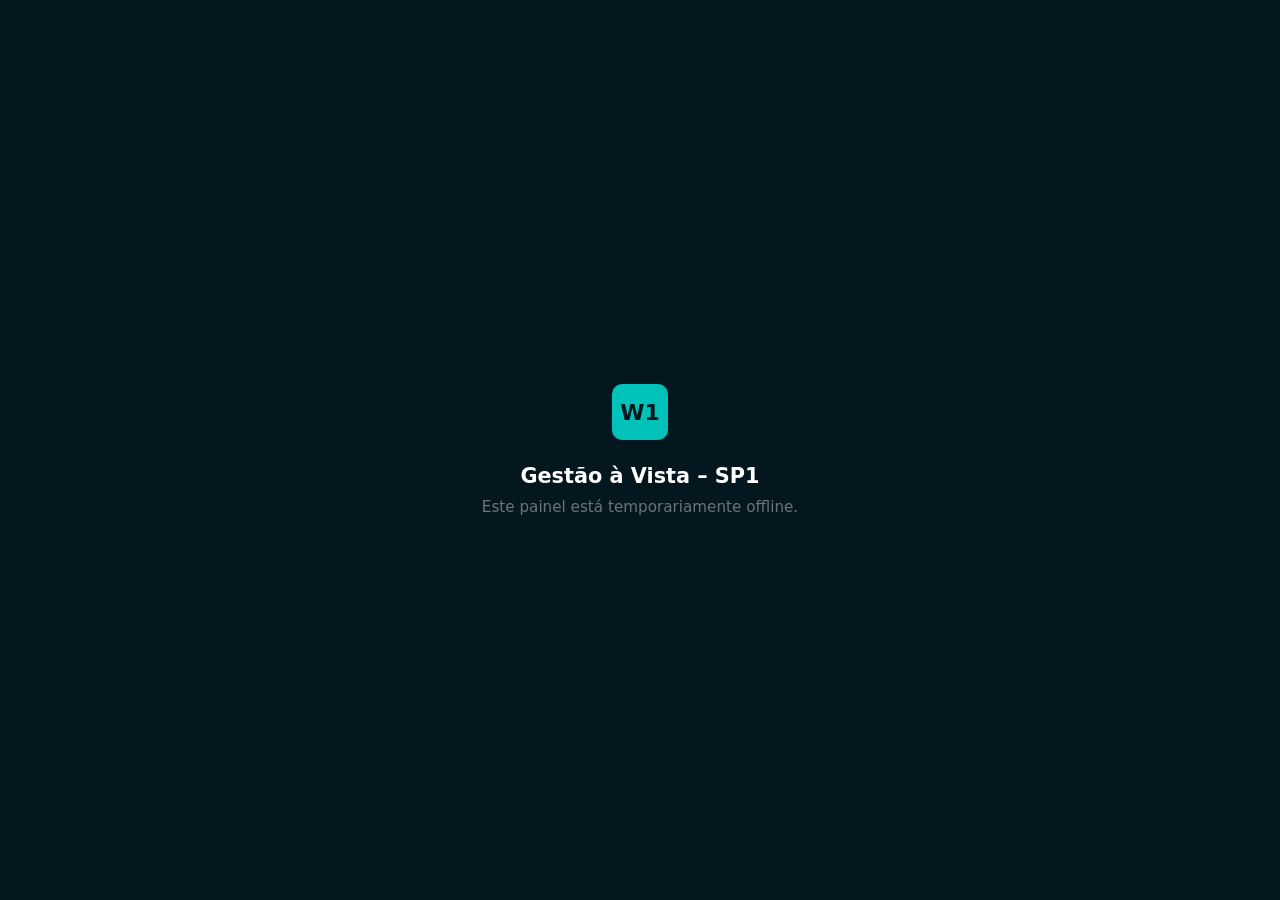
<file: index.html>
<!DOCTYPE html>
<html lang="pt-BR">
<head>
  <meta charset="UTF-8" />
  <meta name="viewport" content="width=device-width, initial-scale=1.0" />
  <title>W1 Gestão à Vista – SP1</title>
  <style>
    *, *::before, *::after { box-sizing: border-box; margin: 0; padding: 0; }
    body {
      font-family: 'Segoe UI', system-ui, sans-serif;
      background: #05171E;
      color: #fff;
      min-height: 100vh;
      display: flex;
      align-items: center;
      justify-content: center;
    }
    .box {
      text-align: center;
      padding: 40px;
    }
    .logo {
      width: 56px; height: 56px;
      background: #00C2B8;
      color: #05171E;
      font-weight: 900;
      font-size: 22px;
      display: flex;
      align-items: center;
      justify-content: center;
      border-radius: 10px;
      margin: 0 auto 24px;
    }
    h1 {
      font-size: 1.3rem;
      font-weight: 700;
      color: #fff;
      margin-bottom: 10px;
    }
    p {
      font-size: 0.95rem;
      color: #6B7280;
    }
  </style>
</head>
<body>
  <div class="box">
    <div class="logo">W1</div>
    <h1>Gestão à Vista – SP1</h1>
    <p>Este painel está temporariamente offline.</p>
  </div>
</body>
</html>
</file>
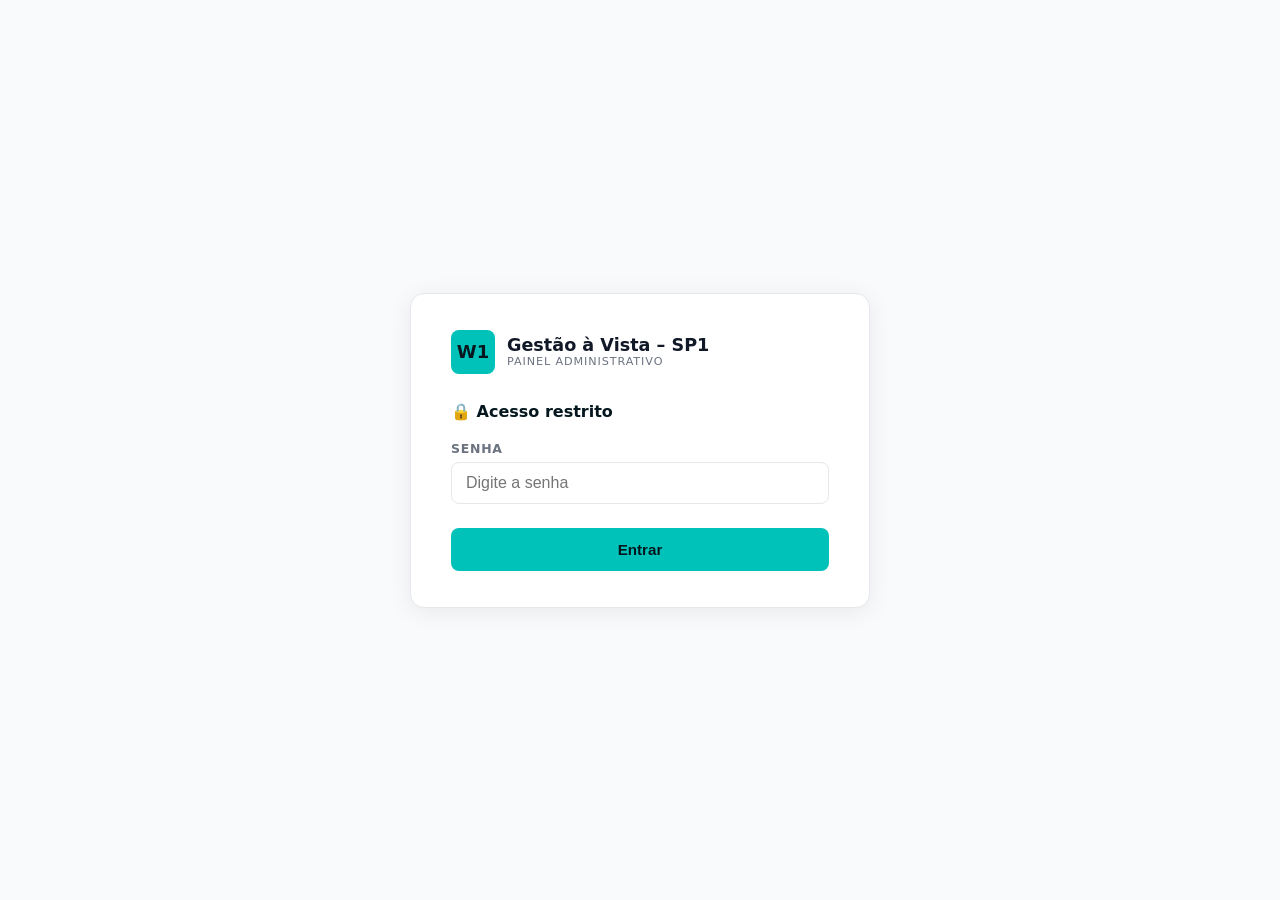
<file: admin.html>
<!DOCTYPE html>
<html lang="pt-BR">
<head>
  <meta charset="UTF-8" />
  <meta name="viewport" content="width=device-width, initial-scale=1.0" />
  <title>Admin – W1 SP1</title>
  <style>
    :root {
      --dark:  #05171E;
      --teal:  #00C2B8;
      --teal2: #00D2C8;
      --bg:    #F9FAFB;
      --white: #FFFFFF;
      --border:#E5E7EB;
      --text:  #111827;
      --soft:  #6B7280;
    }
    *, *::before, *::after { box-sizing: border-box; margin: 0; padding: 0; }
    body {
      font-family: 'Segoe UI', system-ui, sans-serif;
      background: var(--bg);
      color: var(--text);
      min-height: 100vh;
      display: flex; align-items: center; justify-content: center;
      padding: 20px;
    }

    .card {
      background: var(--white);
      border: 1px solid var(--border);
      border-radius: 14px;
      padding: 36px 40px;
      width: 100%; max-width: 460px;
      box-shadow: 0 4px 24px rgba(0,0,0,0.07);
    }

    .logo-row {
      display: flex; align-items: center; gap: 12px;
      margin-bottom: 28px;
    }
    .logo-box {
      width: 44px; height: 44px;
      background: var(--teal); color: var(--dark);
      font-weight: 900; font-size: 18px;
      display: flex; align-items: center; justify-content: center;
      border-radius: 8px;
    }
    .logo-titles h1 { font-size: 1.1rem; font-weight: 800; }
    .logo-titles p  { font-size: 0.7rem; color: var(--soft); letter-spacing: 0.08em; text-transform: uppercase; }

    h2 { font-size: 1rem; font-weight: 700; margin-bottom: 20px; color: var(--dark); }

    label {
      display: block;
      font-size: 0.78rem; font-weight: 700;
      color: var(--soft); letter-spacing: 0.06em; text-transform: uppercase;
      margin-bottom: 6px; margin-top: 18px;
    }
    input[type="text"], input[type="password"], input[type="number"] {
      width: 100%;
      padding: 11px 14px;
      border: 1px solid var(--border);
      border-radius: 8px;
      font-size: 1rem;
      color: var(--text);
      outline: none;
      transition: border-color 0.2s;
    }
    input:focus { border-color: var(--teal); }

    .btn {
      margin-top: 24px;
      width: 100%;
      background: var(--teal);
      color: var(--dark);
      font-weight: 800; font-size: 0.95rem;
      border: none; border-radius: 8px;
      padding: 13px;
      cursor: pointer;
      transition: background 0.2s;
    }
    .btn:hover  { background: var(--teal2); }
    .btn:active { transform: scale(0.98); }
    .btn:disabled { background: var(--border); color: var(--soft); cursor: not-allowed; }

    .msg {
      margin-top: 16px;
      padding: 11px 14px;
      border-radius: 8px;
      font-size: 0.88rem;
      font-weight: 600;
      display: none;
    }
    .msg.ok    { background: #D1FAE5; color: #065F46; }
    .msg.erro  { background: #FEE2E2; color: #991B1B; }

    .token-hint {
      margin-top: 12px;
      font-size: 0.75rem;
      color: var(--soft);
      line-height: 1.5;
    }
    .token-hint a { color: var(--teal); }

    .screen { display: none; }
    .screen.active { display: block; }

    .current-vals {
      background: #EBF9F9;
      border-radius: 8px;
      padding: 12px 16px;
      margin-bottom: 4px;
      font-size: 0.85rem;
      color: var(--soft);
    }
    .current-vals span { font-weight: 700; color: var(--dark); }

    .logout {
      margin-top: 20px;
      text-align: center;
      font-size: 0.78rem;
      color: var(--soft);
      cursor: pointer;
      text-decoration: underline;
    }
    .logout:hover { color: var(--teal); }
  </style>
</head>
<body>

<div class="card">
  <div class="logo-row">
    <div class="logo-box">W1</div>
    <div class="logo-titles">
      <h1>Gestão à Vista – SP1</h1>
      <p>Painel Administrativo</p>
    </div>
  </div>

  <!-- Tela 1: Senha -->
  <div id="screen-senha" class="screen active">
    <h2>🔒 Acesso restrito</h2>
    <label>Senha</label>
    <input type="password" id="input-senha" placeholder="Digite a senha" />
    <button class="btn" onclick="verificarSenha()">Entrar</button>
    <div id="msg-senha" class="msg erro">Senha incorreta.</div>
  </div>

  <!-- Tela 2: Token (primeira vez) -->
  <div id="screen-token" class="screen">
    <h2>⚙️ Configuração inicial</h2>
    <p style="font-size:0.85rem;color:var(--soft);margin-bottom:4px;">
      Insira o GitHub Token para habilitar as atualizações. Feito uma vez só.
    </p>
    <label>GitHub Personal Access Token</label>
    <input type="password" id="input-token" placeholder="ghp_..." />
    <p class="token-hint">
      Gere em: <a href="https://github.com/settings/tokens/new" target="_blank">github.com/settings/tokens</a>
      → selecione escopo <strong>repo</strong> → gerar → copiar aqui.
    </p>
    <button class="btn" onclick="salvarToken()">Salvar token</button>
    <div id="msg-token" class="msg erro"></div>
  </div>

  <!-- Tela 3: Formulário de metas -->
  <div id="screen-metas" class="screen">
    <h2>📊 Atualizar Metas do Mês</h2>
    <div class="current-vals" id="current-vals">Carregando valores atuais...</div>

    <label>Meta AP Mês (R$)</label>
    <input type="number" id="input-ap-mes" placeholder="ex: 466000" step="1000" />

    <label>Meta PP Mês</label>
    <input type="number" id="input-pp-mes" placeholder="ex: 7100" step="100" />

    <button class="btn" id="btn-salvar" onclick="salvarMetas()">💾 Salvar e publicar</button>
    <div id="msg-metas" class="msg"></div>
    <p class="logout" onclick="trocarToken()">Trocar token</p>
    <p class="logout" onclick="sair()">Sair</p>
  </div>
</div>

<script>
  const SENHA    = 'OfficeSP1!';
  const OWNER    = 'sprietootero';
  const REPO     = 'gestaoavista-sp1';
  const ARQUIVO  = 'metas.json';

  // ── Navegação de telas ─────────────────────────
  function mostrar(id) {
    document.querySelectorAll('.screen').forEach(s => s.classList.remove('active'));
    document.getElementById(id).classList.add('active');
  }

  // Reset via URL ?reset=1
  if (new URLSearchParams(location.search).get('reset') === '1') {
    localStorage.removeItem('w1sp1_token');
    history.replaceState({}, '', location.pathname);
  }

  // ── Tela 1: Verificar senha ────────────────────
  document.getElementById('input-senha').addEventListener('keydown', e => {
    if (e.key === 'Enter') verificarSenha();
  });

  function verificarSenha() {
    const v = document.getElementById('input-senha').value;
    if (v === SENHA) {
      document.getElementById('msg-senha').style.display = 'none';
      const token = localStorage.getItem('w1sp1_token');
      if (token) {
        mostrar('screen-metas');
        carregarMetas();
      } else {
        mostrar('screen-token');
      }
    } else {
      const m = document.getElementById('msg-senha');
      m.textContent = 'Senha incorreta.';
      m.className = 'msg erro';
      m.style.display = 'block';
    }
  }

  // ── Tela 2: Salvar token ───────────────────────
  function salvarToken() {
    const t = document.getElementById('input-token').value.trim();
    if (!t.startsWith('ghp_') && !t.startsWith('github_pat_')) {
      const m = document.getElementById('msg-token');
      m.textContent = 'Token inválido. Deve começar com ghp_ ou github_pat_';
      m.style.display = 'block';
      return;
    }
    localStorage.setItem('w1sp1_token', t);
    mostrar('screen-metas');
    carregarMetas();
  }

  // ── Tela 3: Carregar e salvar metas ───────────
  let shaAtual = '';

  async function carregarMetas() {
    const token = localStorage.getItem('w1sp1_token');
    try {
      const res = await fetch(
        `https://api.github.com/repos/${OWNER}/${REPO}/contents/${ARQUIVO}`,
        { headers: { Authorization: `token ${token}` } }
      );
      const data = await res.json();
      shaAtual = data.sha;
      const conteudo = JSON.parse(atob(data.content));
      document.getElementById('input-ap-mes').value = conteudo.meta_ap_mes || '';
      document.getElementById('input-pp-mes').value = conteudo.meta_pp_mes || '';
      document.getElementById('current-vals').innerHTML =
        `Valores atuais — AP: <span>R$ ${Number(conteudo.meta_ap_mes||0).toLocaleString('pt-BR')}</span>
         &nbsp;|&nbsp; PP: <span>${Number(conteudo.meta_pp_mes||0).toLocaleString('pt-BR')} PPs</span>`;
    } catch (e) {
      document.getElementById('current-vals').textContent = 'Erro ao carregar valores atuais.';
    }
  }

  async function salvarMetas() {
    const token  = localStorage.getItem('w1sp1_token');
    const apMes  = document.getElementById('input-ap-mes').value.trim();
    const ppMes  = document.getElementById('input-pp-mes').value.trim();
    const btn    = document.getElementById('btn-salvar');
    const msg    = document.getElementById('msg-metas');

    if (!apMes || !ppMes) {
      msg.textContent = 'Preencha os dois campos.';
      msg.className = 'msg erro';
      msg.style.display = 'block';
      return;
    }

    btn.disabled = true;
    btn.textContent = 'Salvando...';

    const novoConteudo = JSON.stringify({
      meta_ap_semana: '',
      meta_pp_semana: '',
      meta_ap_mes: apMes,
      meta_pp_mes: ppMes
    }, null, 2);

    try {
      const res = await fetch(
        `https://api.github.com/repos/${OWNER}/${REPO}/contents/${ARQUIVO}`,
        {
          method: 'PUT',
          headers: {
            Authorization: `token ${token}`,
            'Content-Type': 'application/json'
          },
          body: JSON.stringify({
            message: `metas: atualização ${new Date().toLocaleDateString('pt-BR')}`,
            content: btoa(novoConteudo),
            sha: shaAtual
          })
        }
      );

      if (res.ok) {
        const data = await res.json();
        shaAtual = data.content.sha;
        msg.textContent = '✅ Metas atualizadas! Dashboard atualiza em ~1 minuto.';
        msg.className = 'msg ok';
        msg.style.display = 'block';
        carregarMetas();
      } else {
        const err = await res.json();
        throw new Error(err.message || res.status);
      }
    } catch (e) {
      msg.textContent = `Erro: ${e.message}. Verifique o token.`;
      msg.className = 'msg erro';
      msg.style.display = 'block';
    }

    btn.disabled = false;
    btn.textContent = '💾 Salvar e publicar';
  }

  function trocarToken() {
    localStorage.removeItem('w1sp1_token');
    mostrar('screen-token');
    document.getElementById('input-token').value = '';
    document.getElementById('msg-token').style.display = 'none';
  }

  function sair() {
    mostrar('screen-senha');
    document.getElementById('input-senha').value = '';
  }
</script>

</body>
</html>
</file>
